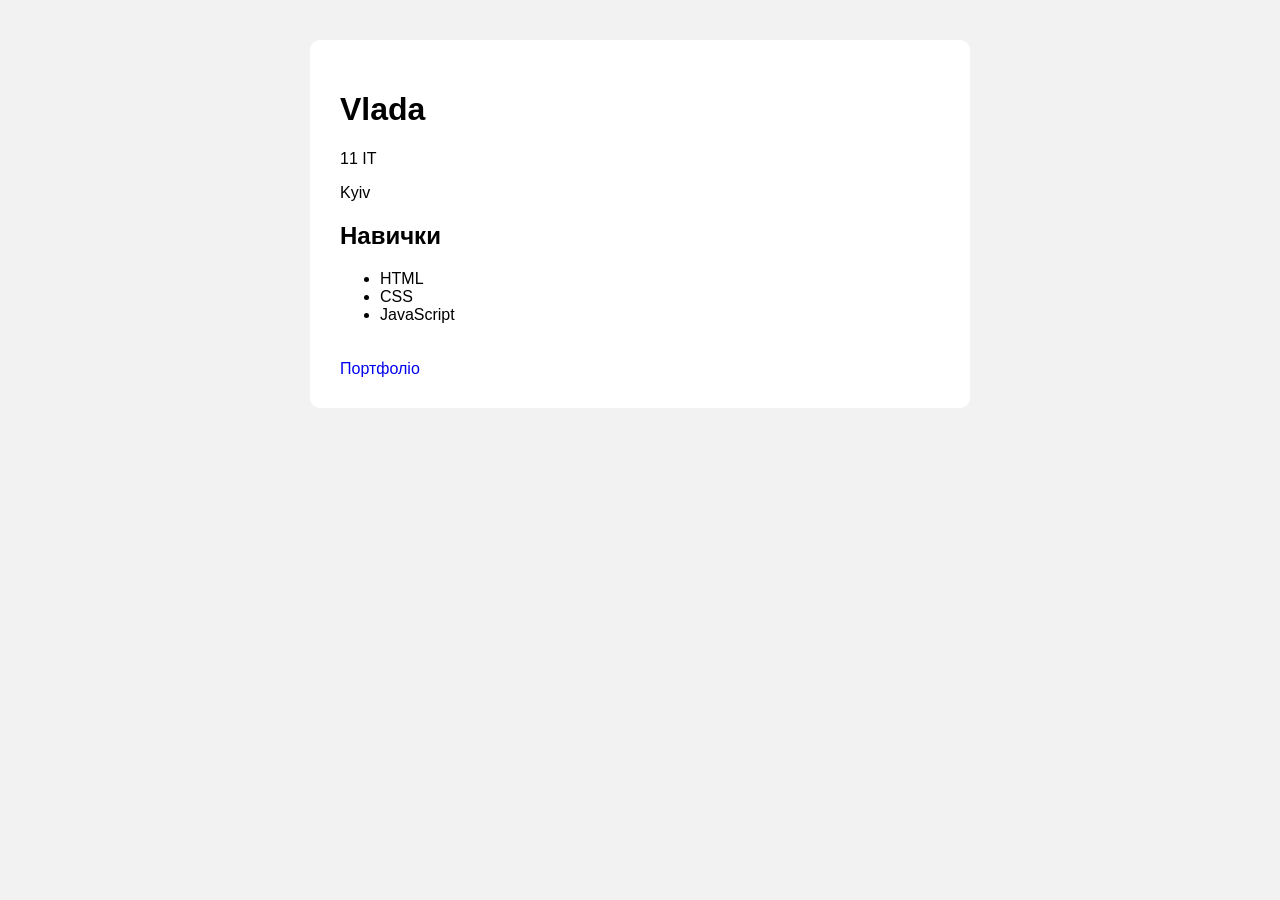
<file: pair13/index.html>
<!DOCTYPE html>
<html lang="en">
<head>
    <meta charset="UTF-8">
    <title>Title</title>
    <link rel="stylesheet" href="style.css">
</head>
<body>


<main class="profile">
    <h1 id="profile-name">Ім'я учня</h1>
    <p class="profile-role">Інформація про ліцеїста</p>
    <p id="profile-city">Місто не вказано</p>
    <h2>Навички</h2>
    <ul id = "skills-list">
        <li class = "skill">Навичка 1</li>
        <li class="skill">Навичка 2</li>
        <li class="skill">Навичка 3</li>
    </ul>
    <a href = "#" id = "profile-link">Портфоліо</a>
</main>


<script src = "script.js"></script>
</body>
</html>
</file>
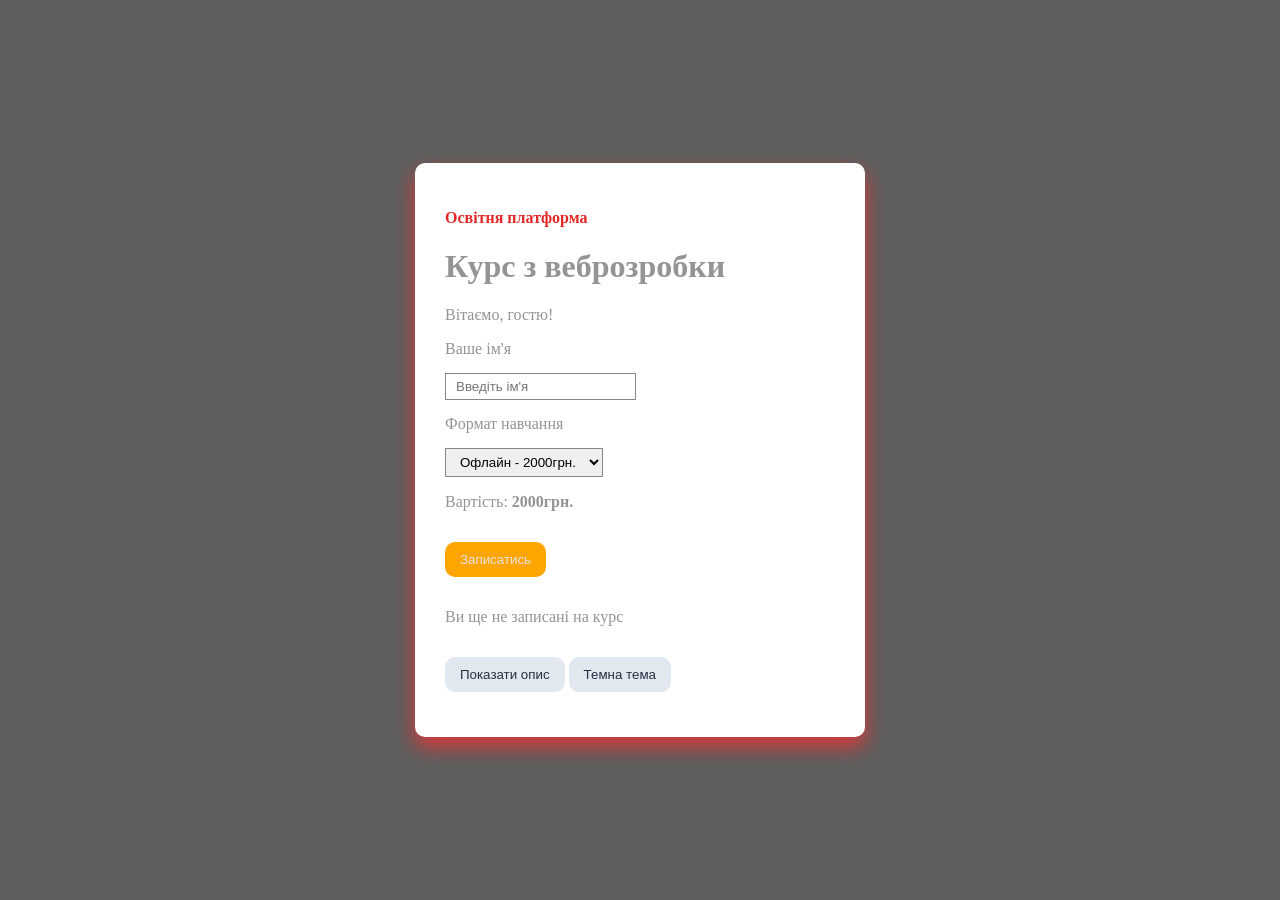
<file: pair14/index.html>
<!DOCTYPE html>
<html lang="en">
<head>
    <meta charset="UTF-8">
    <title>Title</title>
    <link rel="stylesheet" href="style.css">
</head>
<body>
<main class="course-card" id="card">
    <p class="tag">Освітня платформа</p>
    <h1>Курс з веброзробки</h1>
    <p id="welcome">Вітаємо, гостю!</p>

    <label for="studentsName">Ваше ім'я</label>
    <input id="studentsName" type="text" placeholder="Введіть ім'я">

    <label for="format">Формат навчання</label>
    <select id="format">
        <option value="2000">Офлайн - 2000грн.</option>
        <option value="1500">Онлайн - 1500грн.</option>
    </select>
    <p>Вартість: <strong id="price">2000грн.</strong></p>
    <button id="enrollBtn">Записатись</button>
    <p id="status">Ви ще не записані на курс</p>


    <button id="detailBtn" class="secondary">Показати опис</button>
    <p class="hidden" id="details">Практичний курс з веброзробки</p>
    <button id="themeBtn" class="secondary">Темна тема</button>
</main>


<script src="script.js" defer></script>
</body>
</html>
</file>
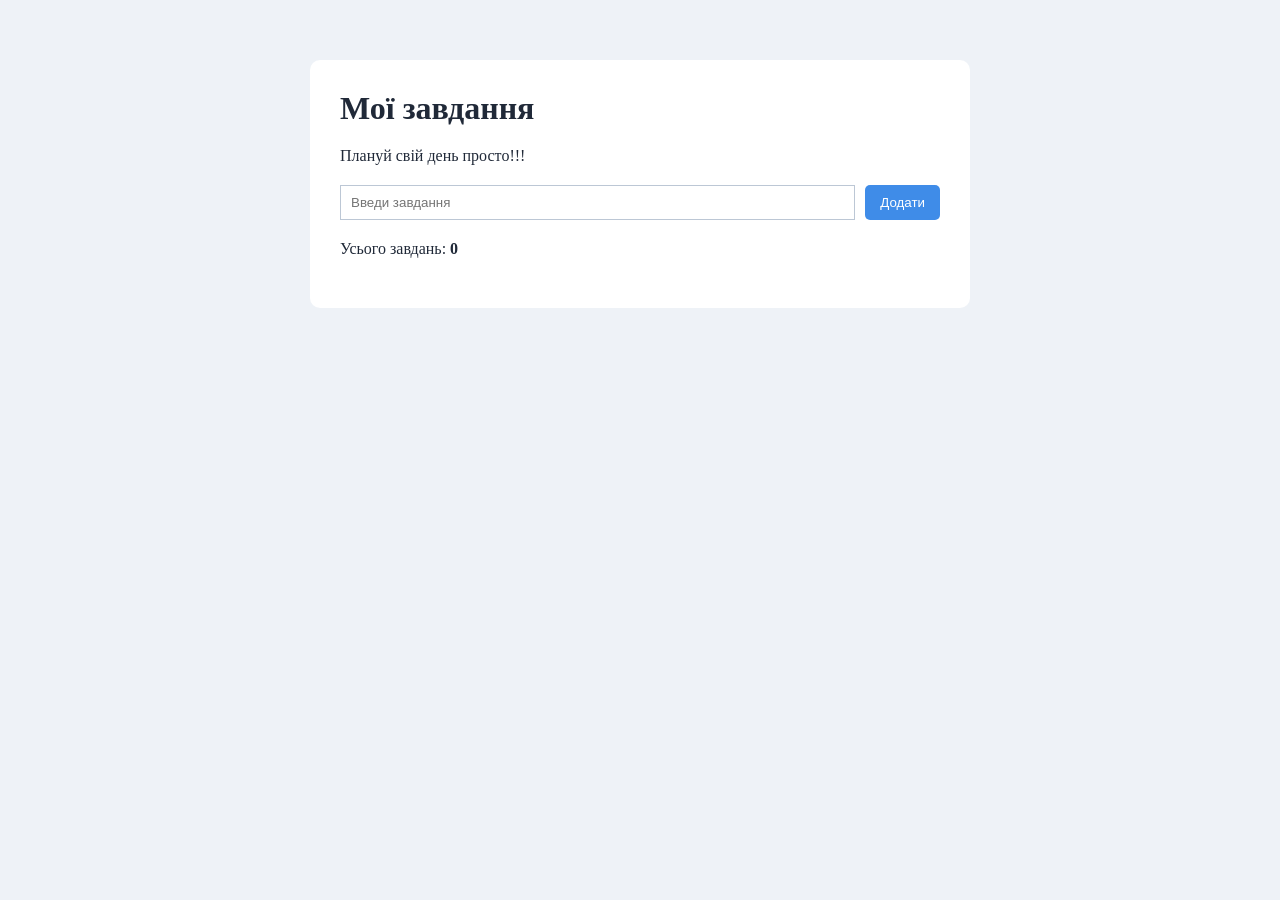
<file: pair15/index.html>
<!DOCTYPE html>
<html lang="en">
<head>
    <meta charset="UTF-8">
    <title>Title</title>
    <link rel="stylesheet" href="style.css">
</head>
<body>
<main class="app">
    <h1>Мої завдання</h1>
    <p>Плануй свій день просто!!!</p>


    <div class="form-row">
        <input id="taskInput" type="text" placeholder="Введи завдання">
        <button id="addBtn" type="button">Додати</button>
    </div>

    <p>Усього завдань: <strong id="taskCounter">0</strong></p>
    <ul id="taskList"></ul>
</main>


<script src="script.js" defer></script>
</body>
</html>
</file>
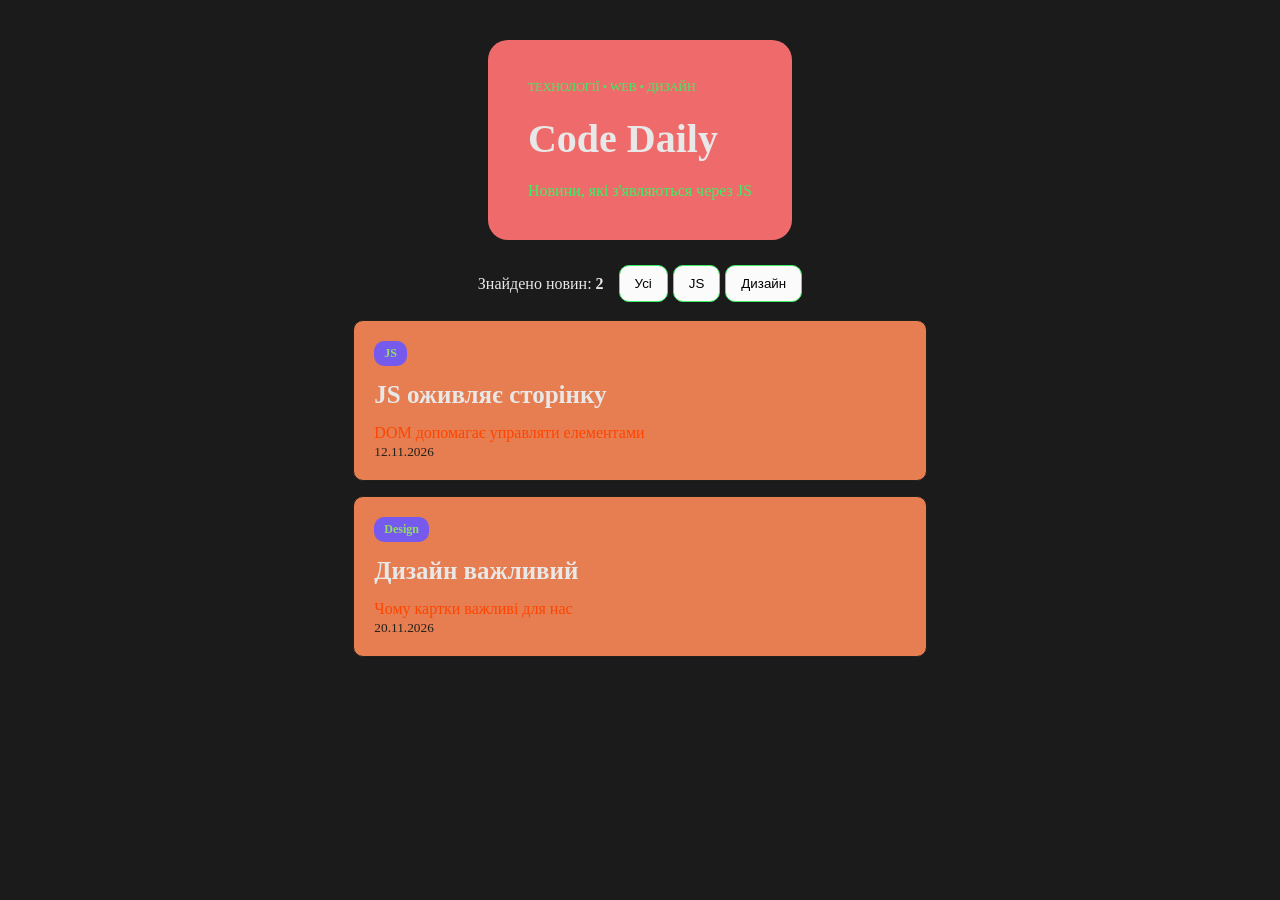
<file: pair16/index.html>
<!DOCTYPE html>
<html lang="en">
<head>
    <meta charset="UTF-8">
    <title>Title</title>
    <link rel="stylesheet" href="style.css">
</head>
<body>
<main class="page">
    <header class="header">
        <p class="paragraph">Технології &bull; WEB &bull; Дизайн</p>
        <h1>Code Daily</h1>
        <p class="subtitle">Новини, які з'являються через JS</p>
    </header>

    <section class="toolbar">
        <p class="counter">Знайдено новин: <strong id="news-count">0</strong></p>
        <div class="filter" aria-label="Фільтр новин">
            <button id="show-all" class="filter-btn active">Усі</button>
            <button id="show-js" class="filter-btn">JS</button>
            <button id="show-design" class="filter-btn">Дизайн</button>
        </div>
    </section>
    <section class="news-grid" id="news-list"></section>
</main>

<script src="script.js"></script>
</body>
</html>
</file>
<file: pair13/style.css>
body {
    font-family: Arial, Helvetica, sans-serif;
    background: #f2f2f2;
    margin: 0;
    padding: 40px;
}

.profile {
    max-width: 600px;
    margin: 0 auto;
    background: #fff;
    padding: 30px;
    border-radius: 10px;
}
.profile a{
    text-decoration: none;
    display: inline-block;
    margin-top: 20px
}
</file>
<file: pair14/style.css>
*{
    box-sizing: border-box;
}
body{
    margin:0;
    padding:0;
    min-height:100vh;
    display: grid;
    place-items: center;
    font-family: "Kristen ITC", serif;
    background: #5e5e5e;
    color: #959393;
}
.course-card{
    width: min(450px, 90vh);
    padding: 30px;
    background: #fff;
    border-radius: 10px;
    box-shadow: 0 10px 20px rgb(218, 57, 57);
}
.tag{
    color: #e42727;
    font-weight: bold;
}
label{
    display: block;
    margin: 15px 0;
}
input, select{
    border: 1px solid #888787;
    padding: 5px 10px;
}
button{
    margin: 15px 0;
    border: none;
    background: orange;
    color: #e3e3e3;
    cursor: pointer;
    padding: 10px 15px;
    border-radius: 10px;
}
.secondary{
    background: #e2e8f0;
    color: #243041;
}
.hidden{
    display: none;
}
.success{
    color: #147d43;
    font-weight: bold;
}
.dark{
    background: #243041;
    color: #fdfdfd;
}
.dark .secondary{
    background: #475569;
    color: #fff;
}
</file>
<file: pair15/style.css>
*{
    box-sizing: border-box;
    margin: 0;
    padding: 0;
    list-style: none;
}

body{
    background: #eef2f7;
    color: #202938;
}
.app{
    max-width: 660px;
    margin: 60px auto;
    padding: 30px;
    background: #fff;
    border-radius: 10px;
    display: flex;
    flex-direction: column;
    row-gap: 20px;
}
.form-row{
    display: flex;
    gap: 10px;
}
input{
    flex: 1;
    min-width: 0;
    padding: 5px 10px;
    border: 1px solid #bcc7d5;
}
button{
    padding: 10px 15px;
    border: none;
    border-radius: 5px;
    background: #3f8ce8;
    color: #ffffff;
    cursor: pointer;
}
.task{
    display: flex;
    align-items: center;
    gap: 10px;
    padding: 10px 0;
    border-bottom: 1px solid #bcc7d5;
}

.task-text{
    flex: 1;
    overflow-wrap: anywhere;
}

.task.done .task-text{
    text-decoration: line-through;
    color: #29dd5d;
}
.edit-btn{
    background: #e8e138;
}
.delete-btn{
    background: #e74c3c;
}
</file>
<file: pair16/style.css>
*{
    box-sizing: border-box;
    margin: 0;
    padding: 0;
}
body{
    background: #1b1b1b;
    color: #e8e8e8;
}
.page{
    min-width: 1000px;
    padding: 40px 20px 60px;

    display: flex;
    flex-direction: column;
    justify-content: center;
    align-items: center;
}
.header{
    padding: 40px;
    border-radius: 20px;
    background: #ef6b6b;


}
.paragraph{
    color: #3def65;
    font-size: 12px;
    text-transform: uppercase;
}
h1{
    margin: 20px 0;
    font-size: 40px;
}
.subtitle{
    margin-bottom: 0;
    color: #3def65;
}
.toolbar{
    display: flex;
    justify-content: space-between;
    align-items: center;
    flex-wrap: wrap;
    gap: 15px;
    margin: 25px 0 18px;
}

.filter{
    display: flex;
    gap: 5px;
    flex-wrap: wrap;
}
.filter-btn{
    padding: 10px 15px;
    border:  1px solid #3def65;
    border-radius: 10px;
    background: #fbfbfb;
    cursor: pointer;
}
.filter-btn:hover{
    background: #ef6b6b;
}
.filter-btn:active{
    background: #ef3737;
    color: white;
    border-color: #1b1b1b;
}

.news-grid{
    display: flex;
    flex-wrap: wrap;
    gap: 15px;
}

.news-card{
    flex: 1 1 300px;
    padding: 20px;
    background: #e67e51;
    border: 1px solid #22201b;
    border-radius: 10px;
}
.news-card h2{
    margin: 15px 0 15px;
    font-size: 25px;
}

.news-card p{
    color: orangered;
}

.news-card small{
    color: #22201b;
}
.tag{
    display: inline-block;
    border-radius: 10px;
    padding: 5px 10px;
    background: #755aed;
    color: #92dc63;
    font-size: 12px;
    font-weight: bold;
}
</file>
